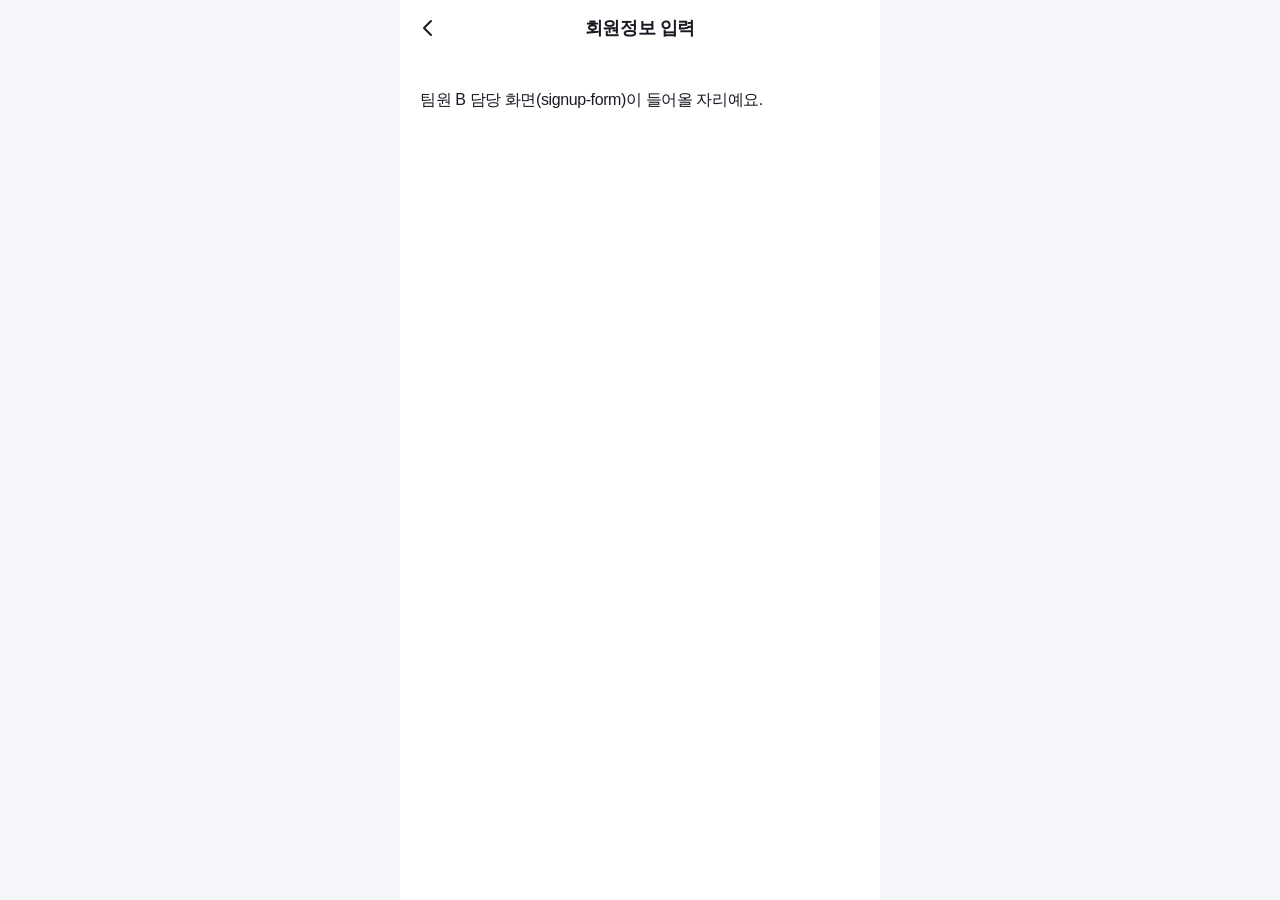
<file: pages/signup-form.html>
<!DOCTYPE html>
<html lang="ko"><head><meta charset="UTF-8"><meta name="viewport" content="width=device-width, initial-scale=1.0">
<title>회원정보 입력</title><link rel="stylesheet" href="../css/common.css"></head>
<body><main class="screen"><header class="app-bar"><a class="icon-btn" href="./verification.html" aria-label="이전으로"><svg viewBox="0 0 24 24"><path d="M15 5l-7 7 7 7"/></svg></a><h1>회원정보 입력</h1><span></span></header>
<p class="intro">팀원 B 담당 화면(signup-form)이 들어올 자리예요.</p></main></body></html>
</file>
<file: css/common.css>
/* 공통 토큰: gs-shop.md 디자인 시스템 기반 */
:root {
  --primary: #0F78FF;
  --primary-dark: #0A61EB;
  --primary-light: #ECF4FE;
  --text: #191923;
  --text-2: #424252;
  --text-3: #72728A;
  --disabled: #BABAD4;
  --bg: #FFFFFF;
  --bg-2: #F9FAFC;
  --bg-3: #F5F6FA;
  --border: #D2D4E5;
  --border-2: #EAECF5;
  --info-bg: #E6F2FF;
  --notice-bg: #FFF5ED;
  --notice: #F95401;
  --radius-m: 8px;
  --radius-l: 12px;
  --radius-xl: 16px;
  --ease: cubic-bezier(0.68, 0, 0.28, 1);
}
* { box-sizing: border-box; }
body {
  margin: 0; background: var(--bg-3); color: var(--text);
  font-family: "Pretendard", -apple-system, BlinkMacSystemFont, "Malgun Gothic", sans-serif;
  font-size: 16px; line-height: 1.5; letter-spacing: -0.025em; word-break: keep-all;
}
h1, h2, h3, p { margin: 0; }
button, input, a { font: inherit; letter-spacing: inherit; }
a { color: inherit; text-decoration: none; }
button { cursor: pointer; }
:focus-visible { outline: 3px solid var(--primary); outline-offset: 2px; }

/* 모바일 앱 프레임 (데스크톱에서도 폰 폭으로 보이게) */
.screen {
  max-width: 480px; min-height: 100vh; margin: 0 auto; background: var(--bg);
  display: flex; flex-direction: column;
}
.app-bar {
  display: grid; grid-template-columns: 48px 1fr 48px; align-items: center;
  height: 56px; padding: 0 4px;
}
.app-bar h1 { font-size: 18px; font-weight: 700; line-height: 1.25; text-align: center; }
.icon-btn {
  display: grid; place-items: center; width: 48px; height: 48px;
  border: 0; background: none; border-radius: 50%; color: var(--text);
}
.icon-btn svg { width: 24px; height: 24px; fill: none; stroke: currentColor; stroke-width: 2; stroke-linecap: round; stroke-linejoin: round; }

/* 진행 상태: 얇은 바 + 헤더의 단계 표기 */
.bar { height: 4px; margin: 0 20px; border-radius: 2px; background: var(--border-2); overflow: hidden; }
.bar i { display: block; height: 100%; background: var(--primary); border-radius: 2px; }
.step { padding-right: 16px; text-align: right; font-size: 14px; font-weight: 600; color: var(--primary-dark); }
.intro { padding: 32px 20px 24px; }
.intro h2 { font-size: 26px; font-weight: 700; line-height: 1.25; }
.intro p { margin-top: 8px; font-size: 14px; color: var(--text-3); }
.intro .eyebrow { margin: 0 0 8px; font-size: 14px; font-weight: 600; color: var(--primary-dark); }
.content { flex: 1; padding: 0 20px 24px; }
.btn-primary { width: 100%; height: 52px; border: 0; border-radius: var(--radius-m); background: var(--primary-dark); color: #fff; font-size: 16px; font-weight: 600; transition: all .2s ease-in-out; }
.btn-primary:disabled { background: var(--border-2); color: var(--text-3); cursor: not-allowed; }
.proto { padding: 0 20px 20px; font-size: 12px; color: var(--text-3); text-align: center; }

.toast {
  position: fixed; left: 50%; bottom: 32px; transform: translate(-50%, 16px);
  width: calc(100% - 40px); max-width: 440px; padding: 14px 16px;
  background: var(--text); color: #fff; border-radius: var(--radius-l); font-size: 14px;
  opacity: 0; pointer-events: none; transition: all .3s cubic-bezier(0.23, 1, 0.5, 1);
}
.toast.show { opacity: 1; transform: translate(-50%, 0); }
@media (prefers-reduced-motion: reduce) { * { transition: none !important; } }
</file>
